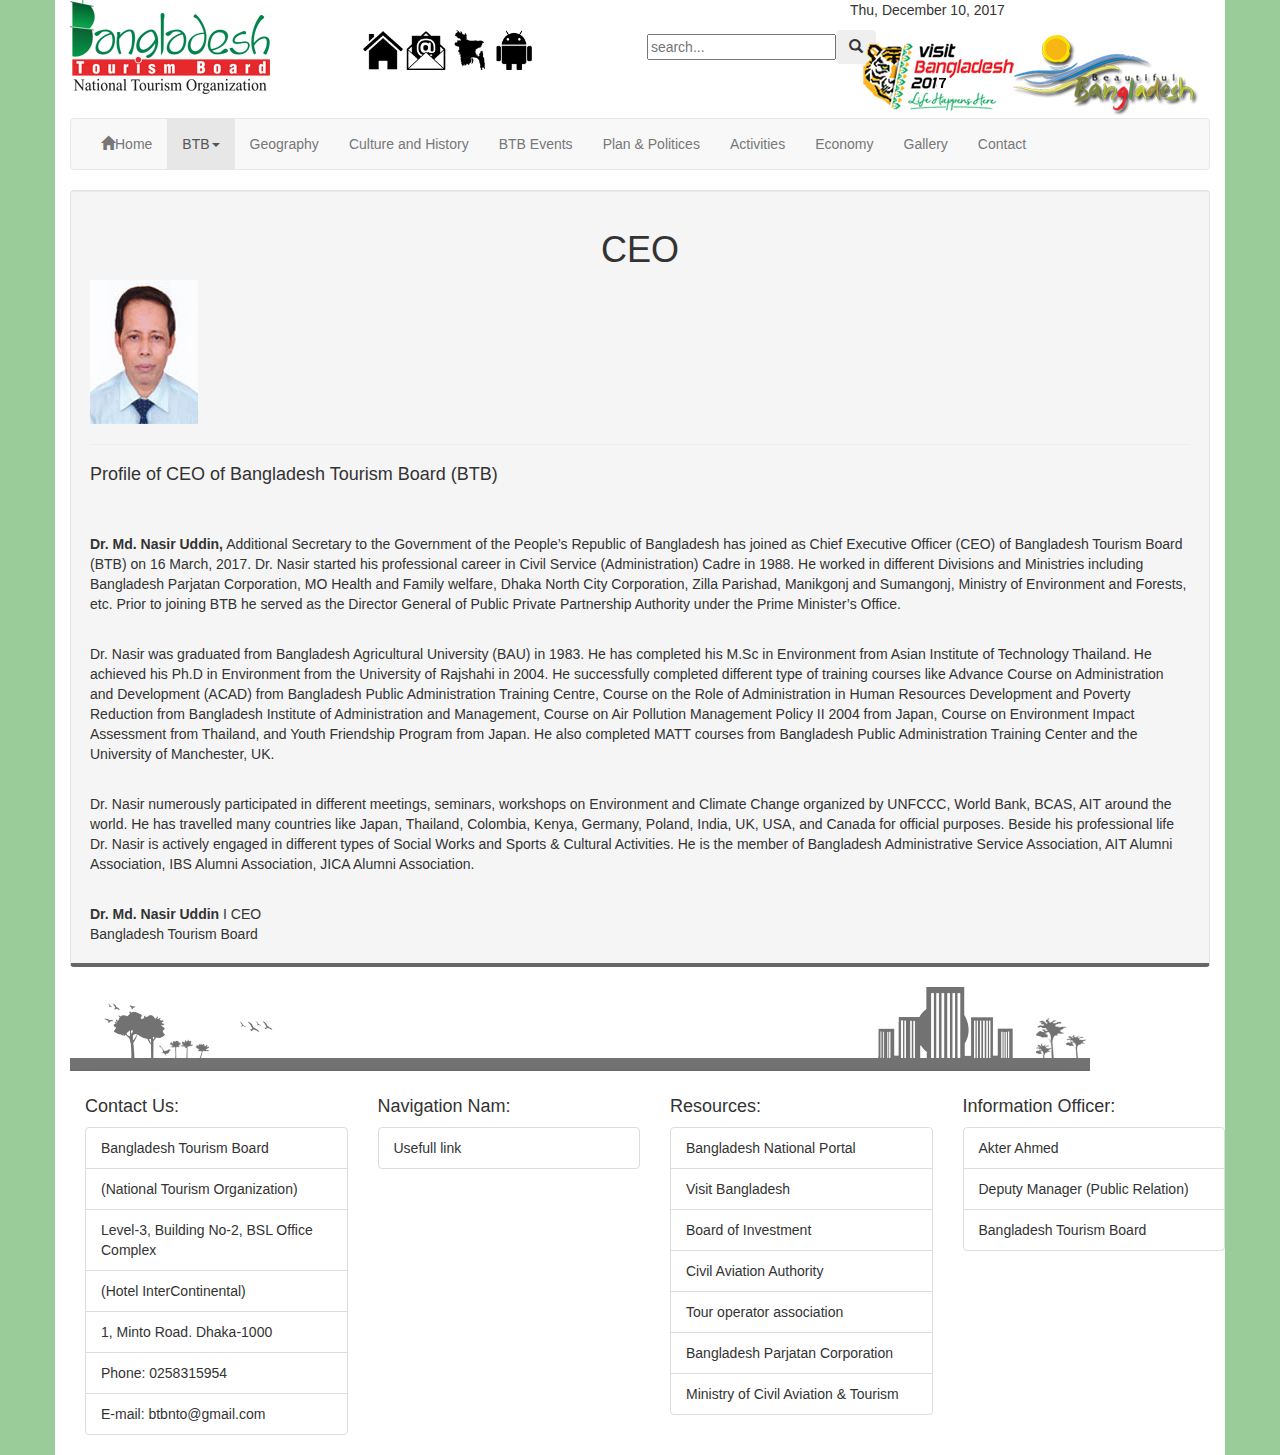
<file: btbceo.html>
<!doctype html>
<html>
<head>
<meta charset="utf-8">
<meta http-equiv="X-UA-Compatible" content="IE=edge">
<meta name="viewport" content="width=device-width, initial-scale=1">
<meta name="author" content="Rakib Ahmed">
<link rel="stylesheet" href="css/bootstrap.min.css">
<link rel="stylesheet" href="css/style.css">
<link rel="shortcut icon" href="images/title_logo.png" type="image/x-icon" />
<title>CEO Bangladesh Tourism Board</title>
</head>
<body>
<div class="container ck">
	<div class="row">
        <div class="col-sm-3">
            <img class="img-responsive" src="images/title_logo.png">
        </div>
        <div class="col-sm-5" style="margin-top:30px;">
            <div class="row">
            	<div class="col-sm-7">
                    <img class="logo" src="images/h_home.png">
                    <img class="logo" src="images/h_email.png">
                    <img class="logo" src="images/h_bangladesh.png">
                    <img class="logo" src="images/h_android.png">
                </div>
                <div class="col-sm-5">
                    <form>
                    <table>
                    <tr>
                    <td><input type="text" placeholder="search..."></td>
                    <td><button class="btn btn-group-sm"><span class="glyphicon glyphicon-search"></span></button></td>
                    </tr>
                    </table>
                    </form>
                </div>
            </div>  
        </div>
        <div class="col-sm-4">
        	 <p>Thu, December 10, 2017</p>
             <img class="img-responsive" src="images/title_side2.png"> 
        </div>
    </div>
    <nav class="navbar navbar-default">
    <button type="button" class="navbar-toggle" data-toggle="collapse" data-target="#myNavbar">
        <span class="icon-bar"></span>
        <span class="icon-bar"></span>
        <span class="icon-bar"></span> 
      </button>
      <div class="container-fluid collapse navbar-collapse" id="myNavbar">
        <ul class="nav navbar-nav">
          <li><a href="index.html"><span class="glyphicon glyphicon-home"></span>Home</a></li>
          <li class="active dropdown"><a class="dropdown-toggle" data-toggle="dropdown" href="btbceo.html">BTB<span class="caret"></span></a>
          	<ul class="dropdown-menu">
            	<li><a href="btbceo.html">CEO</a></li>
                <li><a href="otherstf.html">OTHER STAFFS</a></li>
            </ul>
          </li>
          <li><a href="geography.html">Geography</a></li>
		  <li><a href="culture_history.html">Culture and History</a></li>
          <li><a href="#">BTB Events</a></li>
          <li><a href="#">Plan & Politices</a></li>
          <li><a href="#">Activities</a></li>
          <li><a href="#">Economy</a></li>
          <li><a href="gallery.html">Gallery</a></li>
          <li><a href="contact.html">Contact</a></li>
        </ul>
      </div>
    </nav>
	<div class="well" style="font-family: 'Roboto', sans-serif; border-bottom:4px #666666 solid;">
    	<h1 class="text-center">CEO</h1><img class="img-responsive" src="images/stf_img/ceo.jpg"><hr>
        <div>
        	<h4>Profile of CEO of Bangladesh Tourism Board (BTB)</h4>
        </div><br><br>
        <div>
        	<p><b>Dr. Md. Nasir Uddin,</b> Additional Secretary to the Government of the People’s Republic of Bangladesh has joined as Chief Executive Officer (CEO) of Bangladesh Tourism Board (BTB) on 16 March, 2017. Dr. Nasir started his professional career in Civil Service (Administration) Cadre in 1988. He worked in different Divisions and Ministries including Bangladesh Parjatan Corporation, MO Health and Family welfare, Dhaka North City Corporation, Zilla Parishad, Manikgonj and Sumangonj, Ministry of Environment and Forests, etc. Prior to joining BTB he served as the Director General of Public Private Partnership Authority under the Prime Minister’s Office.</p>
        </div><br>
        <div>
        <p>Dr. Nasir was graduated from Bangladesh Agricultural University (BAU) in 1983. He has completed his M.Sc in Environment from Asian Institute of Technology Thailand. He achieved his Ph.D in Environment from the University of Rajshahi in 2004. He successfully completed different type of training courses like Advance Course on Administration and Development (ACAD) from Bangladesh Public Administration Training Centre, Course on the Role of Administration in Human Resources Development and Poverty Reduction from Bangladesh Institute of Administration and Management, Course on Air Pollution Management Policy II 2004 from Japan, Course on Environment Impact Assessment from Thailand, and Youth Friendship Program from Japan. He also completed MATT
courses from Bangladesh Public Administration Training Center and the University of Manchester, UK.</p>
        </div><br>
        <div>
        	<p>Dr. Nasir numerously participated in different meetings, seminars, workshops on Environment and Climate Change organized by UNFCCC, World Bank, BCAS, AIT around the world. He has travelled many countries like Japan, Thailand, Colombia, Kenya, Germany, Poland, India, UK, USA, and Canada for official purposes. Beside his professional life Dr. Nasir is actively engaged in different types of Social Works and Sports & Cultural Activities. He is the member of Bangladesh Administrative Service Association, AIT Alumni Association, IBS Alumni Association, JICA Alumni Association.</p>            
        </div><br>
        <div>
        	<strong>Dr. Md. Nasir Uddin </strong>I CEO<br>
			Bangladesh Tourism Board
        </div>
    </div>
    <div class="stfot">
    </div>
	    <div class="container">
    	<div class="row">
        	<div class="col-sm-3">
            	<h4 class="caption">Contact Us:</h4>
                <ul class="list-group">
                	<li class="list-group-item">Bangladesh Tourism Board</li>
                    <li class="list-group-item">(National Tourism Organization)</li>
                    <li class="list-group-item">Level-3, Building No-2, BSL Office Complex</li>
                    <li class="list-group-item">(Hotel InterContinental)</li>
                    <li class="list-group-item">1, Minto Road. Dhaka-1000</li>
                    <li class="list-group-item">Phone: 0258315954</li>
                    <li class="list-group-item">E-mail: btbnto@gmail.com</li>
                </ul>
            </div>
            <div class="col-sm-3">
            	<h4 class="caption">Navigation Nam:</h4>
                <ul class="list-group">
                	<li class="list-group-item">Usefull link</li>
                </ul>
            </div>
            <div class="col-sm-3">
            	<h4 class="caption">Resources:</h4>
                <ul class="list-group">
                	<li class="list-group-item">Bangladesh National Portal</li>
                    <li class="list-group-item">Visit Bangladesh</li>
                    <li class="list-group-item">Board of Investment</li>
                    <li class="list-group-item">Civil Aviation Authority</li>
                    <li class="list-group-item">Tour operator association</li>
                    <li class="list-group-item">Bangladesh Parjatan Corporation</li>
                    <li class="list-group-item">Ministry of Civil Aviation & Tourism</li>
                </ul>
            </div>
            <div class="col-sm-3">
            	<h4 class="caption">Information Officer:</h4>
                <ul class="list-group">
                	<li class="list-group-item">Akter Ahmed</li>
                    <li class="list-group-item">Deputy Manager (Public Relation)</li>
                    <li class="list-group-item">Bangladesh Tourism Board</li>
                </ul>
        	</div>
        </div>
    </div>
</div>


    

<script src="js/jquery-3.2.1.min.js"></script>
<script src="js/bootstrap.min.js"></script>
</body>
</html>
</file>
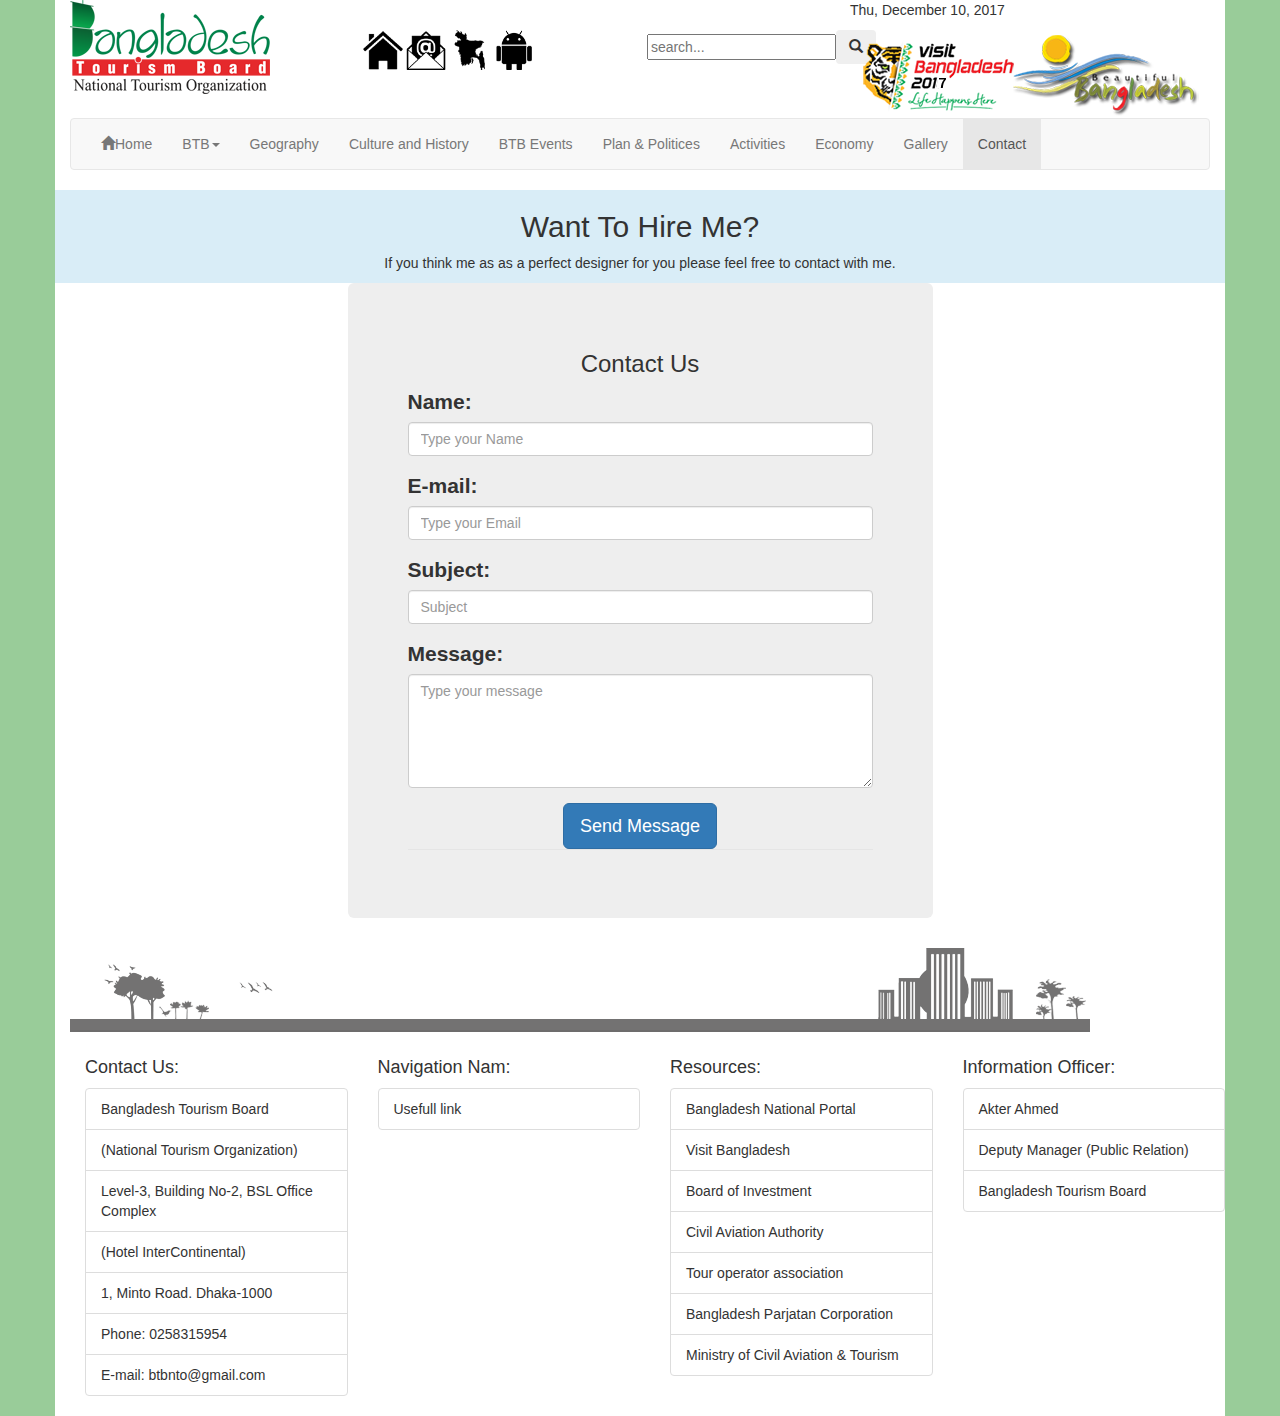
<file: contact.html>
<!doctype html>
<html>
<head>
<meta charset="utf-8">
<meta http-equiv="X-UA-Compatible" content="IE=edge">
<meta name="viewport" content="width=device-width, initial-scale=1">
<meta name="author" content="Rakib Ahmed">
<link rel="stylesheet" href="css/bootstrap.min.css">
<link rel="stylesheet" href="css/style.css">
<link rel="shortcut icon" href="images/title_logo.png" type="image/x-icon" />
<title>Contact to Bangladesh Tourism Board</title>
</head>
<body>
<div class="container ck">
	<div class="row">
        <div class="col-sm-3">
            <img class="img-responsive" src="images/title_logo.png">
        </div>
        <div class="col-sm-5" style="margin-top:30px;">
            <div class="row">
            	<div class="col-sm-7">
                    <img class="logo" src="images/h_home.png">
                    <img class="logo" src="images/h_email.png">
                    <img class="logo" src="images/h_bangladesh.png">
                    <img class="logo" src="images/h_android.png">
                </div>
                <div class="col-sm-5">
                    <form>
                    <table>
                    <tr>
                    <td><input type="text" placeholder="search..."></td>
                    <td><button class="btn btn-group-sm"><span class="glyphicon glyphicon-search"></span></button></td>
                    </tr>
                    </table>
                    </form>
                </div>
            </div>  
        </div>
        <div class="col-sm-4">
        	 <p>Thu, December 10, 2017</p>
             <img class="img-responsive" src="images/title_side2.png"> 
        </div>
    </div>
    <nav class="navbar navbar-default">
    <button type="button" class="navbar-toggle" data-toggle="collapse" data-target="#myNavbar">
        <span class="icon-bar"></span>
        <span class="icon-bar"></span>
        <span class="icon-bar"></span> 
      </button>
      <div class="container-fluid collapse navbar-collapse" id="myNavbar">
        <ul class="nav navbar-nav">
          <li><a href="index.html"><span class="glyphicon glyphicon-home"></span>Home</a></li>
          <li class="dropdown"><a class="dropdown-toggle" data-toggle="dropdown" href="btbceo.html">BTB<span class="caret"></span></a>
          	<ul class="dropdown-menu">
            	<li><a href="btbceo.html">CEO</a></li>
                <li><a href="otherstf.html">OTHER STAFFS</a></li>
            </ul>
          </li>
          <li><a href="geography.html">Geography</a></li>
		  <li><a href="culture_history.html">Culture and History</a></li>
          <li><a href="#">BTB Events</a></li>
          <li><a href="#">Plan & Politices</a></li>
          <li><a href="#">Activities</a></li>
          <li><a href="#">Economy</a></li>
          <li><a href="gallery.html">Gallery</a></li>
          <li class="active"><a href="contact.html">Contact</a></li>
        </ul>
      </div>
    </nav>
    <div class="row">
    	<div class="col-sm-12 text-center bg-info">
        	<h2>Want To Hire Me?</h2>
			<p>If you think me as as a perfect designer for you please feel free to contact with me.</p>
        </div>
        <div class="jumbotron col-sm-6 col-sm-push-3">
        	<form action="" method="post" role="form">
            	<fieldset>
                <legend><h3 class="text-center">Contact Us</h3>
                <div class="form-group">
                <label>Name:</label>
                <input type="text" name="name" class="form-control" id="name" placeholder="Type your Name">
                </div>
                <div class="form-group">
                <label>E-mail:</label>
                <input type="email" class="form-control" name="email" id="email" placeholder="Type your Email" data-msg="Please enter a valid email" />
                </div>
                <div class="form-group">
                <label>Subject:</label>
                <input type="text" class="form-control" name="subject" id="subject" placeholder="Subject" data-rule="minlen:4"/>
                </div>
                <div class="form-group">
                <label>Message:</label>
                <textarea class="form-control" name="message" rows="5" placeholder="Type your message"></textarea>
                </div>
                <div class="text-center"><button type="submit" class="btn btn-primary btn-lg">Send Message</button></div>
                </form>
                </fieldset>
        	</div>
        </div>
    <div class="stfot">
    </div>
	    <div class="container">
    	<div class="row">
        	<div class="col-sm-3">
            	<h4 class="caption">Contact Us:</h4>
                <ul class="list-group">
                	<li class="list-group-item">Bangladesh Tourism Board</li>
                    <li class="list-group-item">(National Tourism Organization)</li>
                    <li class="list-group-item">Level-3, Building No-2, BSL Office Complex</li>
                    <li class="list-group-item">(Hotel InterContinental)</li>
                    <li class="list-group-item">1, Minto Road. Dhaka-1000</li>
                    <li class="list-group-item">Phone: 0258315954</li>
                    <li class="list-group-item">E-mail: btbnto@gmail.com</li>
                </ul>
            </div>
            <div class="col-sm-3">
            	<h4 class="caption">Navigation Nam:</h4>
                <ul class="list-group">
                	<li class="list-group-item">Usefull link</li>
                </ul>
            </div>
            <div class="col-sm-3">
            	<h4 class="caption">Resources:</h4>
                <ul class="list-group">
                	<li class="list-group-item">Bangladesh National Portal</li>
                    <li class="list-group-item">Visit Bangladesh</li>
                    <li class="list-group-item">Board of Investment</li>
                    <li class="list-group-item">Civil Aviation Authority</li>
                    <li class="list-group-item">Tour operator association</li>
                    <li class="list-group-item">Bangladesh Parjatan Corporation</li>
                    <li class="list-group-item">Ministry of Civil Aviation & Tourism</li>
                </ul>
            </div>
            <div class="col-sm-3">
            	<h4 class="caption">Information Officer:</h4>
                <ul class="list-group">
                	<li class="list-group-item">Akter Ahmed</li>
                    <li class="list-group-item">Deputy Manager (Public Relation)</li>
                    <li class="list-group-item">Bangladesh Tourism Board</li>
                </ul>
        	</div>
        </div>
    </div>
</div>


    

<script src="js/jquery-3.2.1.min.js"></script>
<script src="js/bootstrap.min.js"></script>
</body>
</html>
</file>
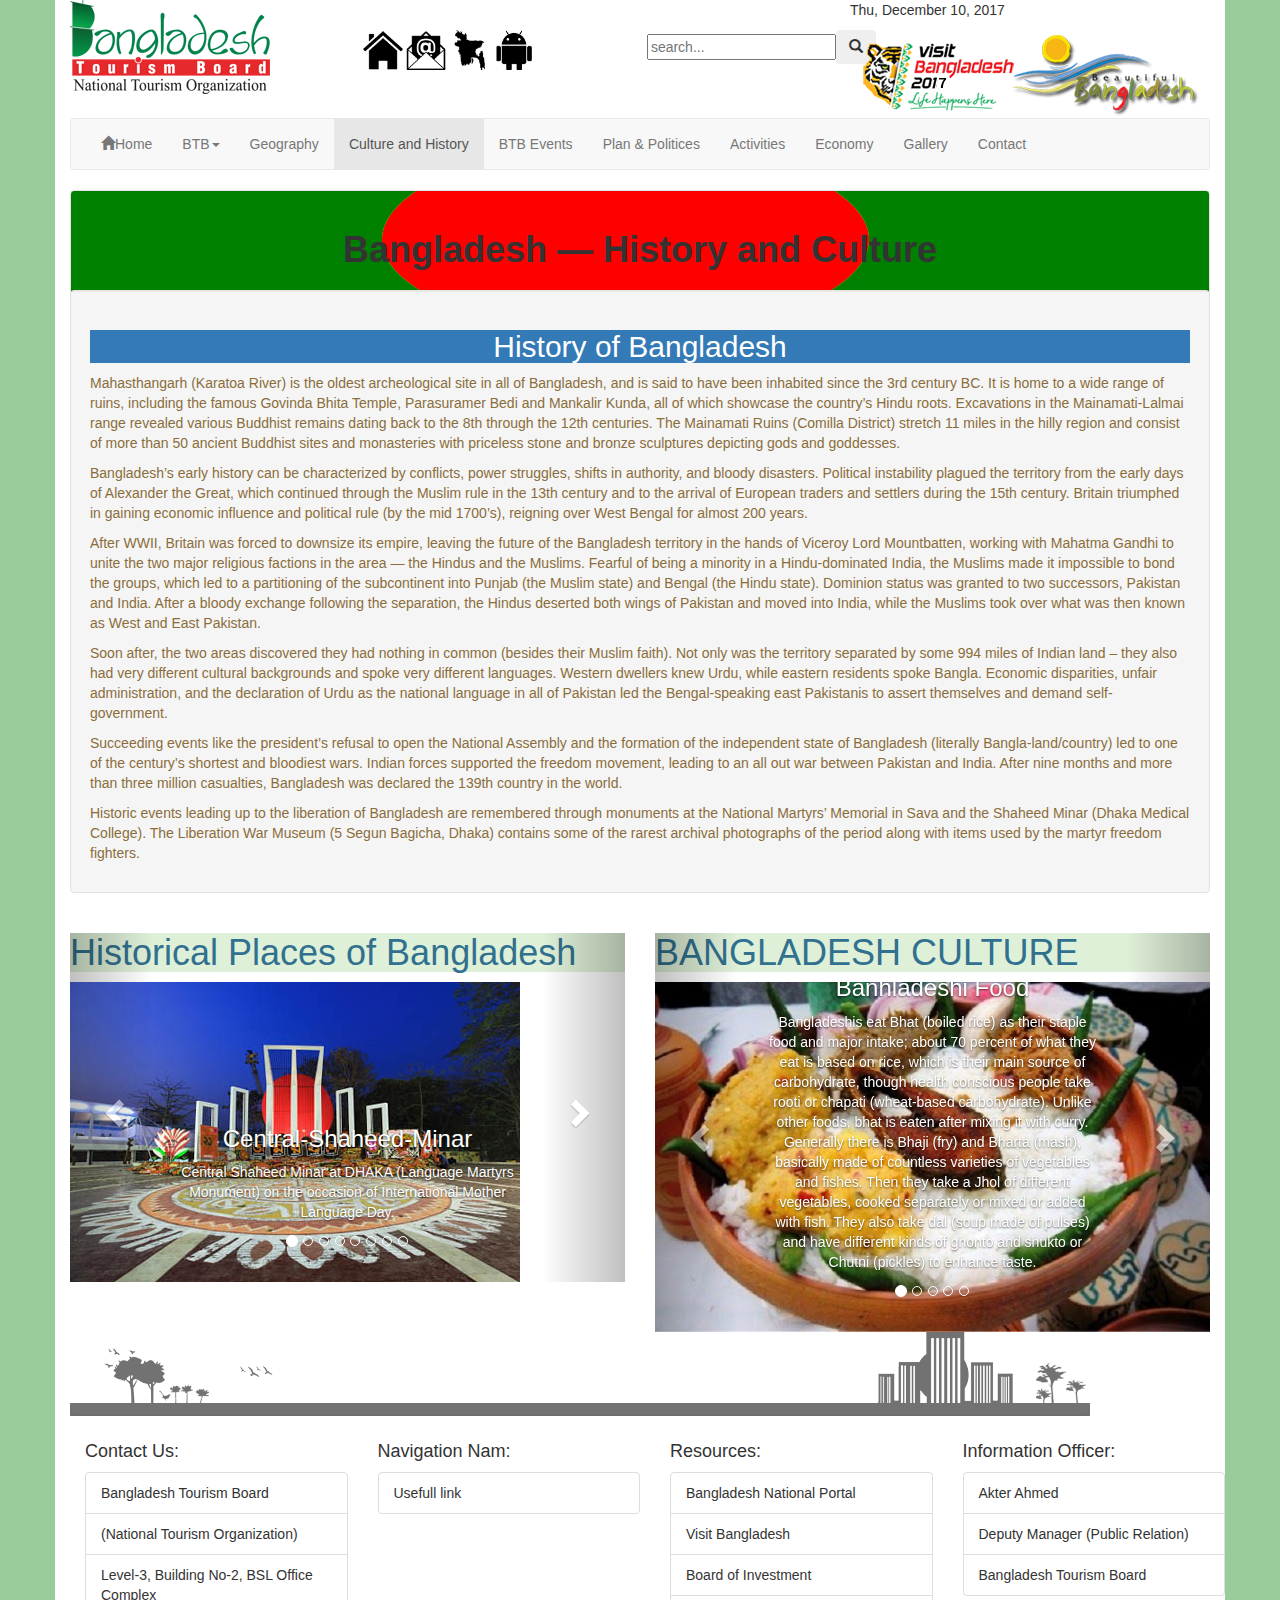
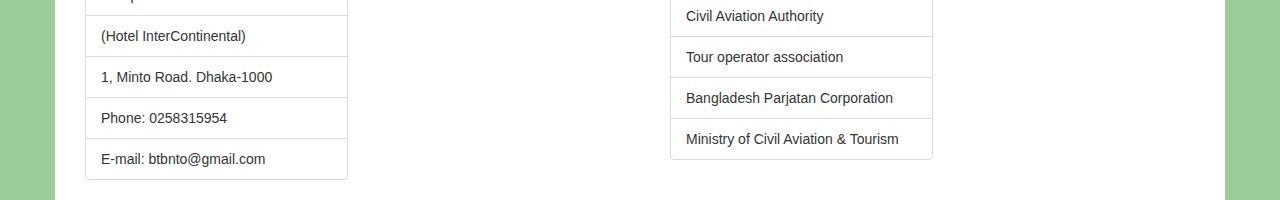
<file: culture_history.html>
<!doctype html>
<html>
<head>
<meta charset="utf-8">
<meta http-equiv="X-UA-Compatible" content="IE=edge">
<meta name="viewport" content="width=device-width, initial-scale=1">
<meta name="author" content="Rakib Ahmed">
<link rel="stylesheet" href="css/bootstrap.min.css">
<link rel="stylesheet" href="css/style.css">
<link rel="shortcut icon" href="images/title_logo.png" type="image/x-icon" />
<title>History and Culture of Bangladesh</title>
</head>

<body>
<div class="container ck">
	<div class="row">
        <div class="col-sm-3">
            <img class="img-responsive" src="images/title_logo.png">
        </div>
        <div class="col-sm-5" style="margin-top:30px;">
            <div class="row">
            	<div class="col-sm-7">
                    <img class="logo" src="images/h_home.png">
                    <img class="logo" src="images/h_email.png">
                    <img class="logo" src="images/h_bangladesh.png">
                    <img class="logo" src="images/h_android.png">
                </div>
                <div class="col-sm-5">
                    <form>
                    <table>
                    <tr>
                    <td><input type="text" placeholder="search..."></td>
                    <td><button class="btn btn-group-sm"><span class="glyphicon glyphicon-search"></span></button></td>
                    </tr>
                    </table>
                    </form>
                </div>
            </div>  
        </div>
        <div class="col-sm-4">
        	 <p>Thu, December 10, 2017</p>
             <img class="img-responsive" src="images/title_side2.png"> 
        </div>
    </div>
    <nav class="navbar navbar-default">
    <button type="button" class="navbar-toggle" data-toggle="collapse" data-target="#myNavbar">
        <span class="icon-bar"></span>
        <span class="icon-bar"></span>
        <span class="icon-bar"></span> 
      </button>
      <div class="container-fluid collapse navbar-collapse" id="myNavbar">
        <ul class="nav navbar-nav">
          <li><a href="index.html"><span class="glyphicon glyphicon-home"></span>Home</a></li>
          <li class="dropdown"><a class="dropdown-toggle" data-toggle="dropdown" href="btbceo.html">BTB<span class="caret"></span></a>
          	<ul class="dropdown-menu">
            	<li><a href="btbceo.html">CEO</a></li>
                <li><a href="otherstf.html">OTHER STAFFS</a></li>
            </ul>
          </li>
          <li><a href="geography.html">Geography</a></li>
		  <li class="active"><a href="culture_history.html">Culture and History</a></li>
          <li><a href="#">BTB Events</a></li>
          <li><a href="#">Plan & Politices</a></li>
          <li><a href="#">Activities</a></li>
          <li><a href="#">Economy</a></li>
          <li><a href="gallery.html">Gallery</a></li>
          <li><a href="contact.html">Contact</a></li>
        </ul>
      </div>
    </nav>
    <div class="well text-center repls">
    	<!--<img class="img-responsive" src="images/cult_hstry/Untitled-1.jpg">-->
    	<h1><b>Bangladesh — History and Culture</b></h1>
    </div>
    <div class="well">
    	<h2 class="text-center bg-primary">History of Bangladesh </h2>
        <p class="text-warning">Mahasthangarh (Karatoa River) is the oldest archeological site in all of Bangladesh, and is said to have been inhabited since the 3rd century BC. It is home to a wide range of ruins, including the famous Govinda Bhita Temple, Parasuramer Bedi and Mankalir Kunda, all of which showcase the country’s Hindu roots. Excavations in the Mainamati-Lalmai range revealed various Buddhist remains dating back to the 8th through the 12th centuries. The Mainamati Ruins (Comilla District) stretch 11 miles in the hilly region and consist of more than 50 ancient Buddhist sites and monasteries with priceless stone and bronze sculptures depicting gods and goddesses.</p>

<p class="text-warning">Bangladesh’s early history can be characterized by conflicts, power struggles, shifts in authority, and bloody disasters. Political instability plagued the territory from the early days of Alexander the Great, which continued through the Muslim rule in the 13th century and to the arrival of European traders and settlers during the 15th century. Britain triumphed in gaining economic influence and political rule (by the mid 1700’s), reigning over West Bengal for almost 200 years.</p>

<p class="text-warning">After WWII, Britain was forced to downsize its empire, leaving the future of the Bangladesh territory in the hands of Viceroy Lord Mountbatten, working with Mahatma Gandhi to unite the two major religious factions in the area — the Hindus and the Muslims. Fearful of being a minority in a Hindu-dominated India, the Muslims made it impossible to bond the groups, which led to a partitioning of the subcontinent into Punjab (the Muslim state) and Bengal (the Hindu state). Dominion status was granted to two successors, Pakistan and India. After a bloody exchange following the separation, the Hindus deserted both wings of Pakistan and moved into India, while the Muslims took over what was then known as West and East Pakistan.</p>

<p class="text-warning">Soon after, the two areas discovered they had nothing in common (besides their Muslim faith). Not only was the territory separated by some 994 miles of Indian land – they also had very different cultural backgrounds and spoke very different languages. Western dwellers knew Urdu, while eastern residents spoke Bangla. Economic disparities, unfair administration, and the declaration of Urdu as the national language in all of Pakistan led the Bengal-speaking east Pakistanis to assert themselves and demand self-government.</p>

<p class="text-warning">Succeeding events like the president’s refusal to open the National Assembly and the formation of the independent state of Bangladesh (literally Bangla-land/country) led to one of the century’s shortest and bloodiest wars. Indian forces supported the freedom movement, leading to an all out war between Pakistan and India. After nine months and more than three million casualties, Bangladesh was declared the 139th country in the world.</p>

<p class="text-warning">Historic events leading up to the liberation of Bangladesh are remembered through monuments at the National Martyrs’ Memorial in Sava and the Shaheed Minar (Dhaka Medical College). The Liberation War Museum (5 Segun Bagicha, Dhaka) contains some of the rarest archival photographs of the period along with items used by the martyr freedom fighters.</p>
    </div>
    <div class="row">
        <div class="col-sm-6">
            <div id="hplc" class="carousel slide" data-ride="carousel">
            	<h1 class="text-info bg-success">Historical Places of Bangladesh</h1>
              <!-- Indicators -->
              <ol class="carousel-indicators">
                <li data-target="#hplc" data-slide-to="0" class="active"></li>
                <li data-target="#hplc" data-slide-to="1"></li>
                <li data-target="#hplc" data-slide-to="2"></li>
                <li data-target="#hplc" data-slide-to="3"></li>
                <li data-target="#hplc" data-slide-to="4"></li>
                <li data-target="#hplc" data-slide-to="5"></li>
                <li data-target="#hplc" data-slide-to="6"></li>
                <li data-target="#hplc" data-slide-to="7"></li>
              </ol>
              <!-- Wrapper for slides -->
              <div class="carousel-inner">
                <div class="item active">
                  <img class="img-responsive" src="images/cult_hstry/history/Central-Shaheed-Minar.jpg" alt="Shahid minar">
                  <div class="carousel-caption">
                    <h3>Central-Shaheed-Minar</h3>
                    <p>Central Shaheed Minar at DHAKA (Language Martyrs Monument) on the occasion of International Mother Language Day.</p>
                  </div>
                </div>
                <div class="item">
                  <img class="img-responsive" src="images/cult_hstry/history/Ahsan-Manzil.jpg" alt="Ahsan-Manzil">
                  <div class="carousel-caption">
                    <h3>Ahsan-Manzil</h3>
                    <p>Ahsan Manzil was the official residential palace and seat of the Dhaka Nawab family. This magnificent building is situated at Kumartoli along the banks of the Buriganga River. The construction of this palace was started in the year 1859 and was completed in 1869. The construction reflected Ind-Saracenic revival style of Architecture. To preserve the cultural and history of the area, the Palace became the Bangladesh National Museum on 20 September 1992.</p>
                  </div>
                </div>
                <div class="item">
                  <img class="img-responsive" src="images/cult_hstry/history/Mainamati-Comilla.jpg" alt="Mainamati-Comilla">
                  <div class="carousel-caption">
                    <h3>Mainamati-Comilla</h3>
                    <p>Mainamati is a famous Buddhist archaeological site in Comilla. Marks of rich ancient civilization have been found in Lalmai Mainamati hills.</p>
                  </div>
                </div>
                <div class="item">
                  <img class="img-responsive" src="images/cult_hstry/history/Curzon-Hall.jpg" alt="Curzon-Hall">
                  <div class="carousel-caption">
                    <h3>Curzon-Hall</h3>
                    <p>Curzon Hall, University of Dhaka.
Curzon Hall, named after Lord Curzon (Viceroy and Governor-General of India, 1899 – 1905) who laid the foundation stone in 1904, was originally intended to be a town hall. Now, as part of the school of science of the University of Dhaka, it has become an emblem of educational tradition of Bangladesh due to its significance in education during the post-independence era of the country as well as afterwards.</p>
                  </div>
                </div>
                <div class="item">
                  <img class="img-responsive" src="images/cult_hstry/history/Mohasthangor.jpg" alt="Mohasthangor">
                  <div class="carousel-caption">
                    <h3>Mohasthangor</h3>
                    <p>Mahasthangarh (Bengali: মহাস্থানগড় Môhasthangôṛ) is one of the earliest urban archaeological site so far discovered in Bangladesh. The village Mahasthan in Shibganj thana of Bogra District contains the remains of an ancient city which was called Pundranagara or Paundravardhanapura in the territory of Pundravardhana. </p>
                  </div>
                </div>
                <div class="item">
                  <img class="img-responsive" src="images/cult_hstry/history/Tomb-of-Bibi-Pari-Lalbagh-Fort.jpg" alt="Tomb-of-Bibi-Pari-Lalbagh-Fort">
                  <div class="carousel-caption">
                    <h3>Tomb-of-Bibi-Pari-Lalbagh-Fort</h3>
                    <p>The tomb of Bibi Pari, located in the center of Lalbagh Fort, is the most impressive of the surviving buildings of the fort. Eight rooms surround a central square room that contains the mortal remains of Bibi Pari. The central room is covered by a false octagonal-shaped dome, wrapped by a bronze plate.</p>
                  </div>
                </div>
                <div class="item">
                  <img class="img-responsive" src="images/cult_hstry/history/Shah-Jalal-Mazar.jpg" alt="Shah-Jalal-Mazar">
                  <div class="carousel-caption">
                    <h3>Shah-Jalal-Mazar</h3>
                    <p>Hazrat Shahjalal Mazar Sharif is the most historical religious interest tourist place in Sylhet town. It was named after Saint Shah Jalal, who has celebrated Sufi Muslim figure in Bengal and he was buried in Mazar Sharif Sylhet. </p>
                  </div>
                </div>
                <div class="item">
                  <img class="img-responsive" src="images/cult_hstry/history/Shat-Gombuj-Mosque.jpg" alt="Shat-Gombuj-Mosque">
                  <div class="carousel-caption">
                    <h3>Shat-Gombuj-Mosque</h3>
                    <p>Shat Gumbad/Gambuj Mosque is the largest of the Sultanate mosques in Bangladesh and one of the most impressive Muslim monuments in the whole of the Indian subcontinent.</p>
                  </div>
                </div>
              </div>
              <!-- Left and right controls -->
              <a class="left carousel-control" href="#hplc" data-slide="prev">
                <span class="glyphicon glyphicon-chevron-left"></span>
                <span class="sr-only">Previous</span>
              </a>
              <a class="right carousel-control" href="#hplc" data-slide="next">
                <span class="glyphicon glyphicon-chevron-right"></span>
                <span class="sr-only">Next</span>
              </a>
            </div>
        </div>
        <div class="col-sm-6">
        	<div id="cltr" class="carousel slide" data-ride="carousel">
	            <h1 class="text-info bg-success">BANGLADESH CULTURE</h1>
              <!-- Indicators -->
              <ol class="carousel-indicators">
                <li data-target="#cltr" data-slide-to="0" class="active"></li>
                <li data-target="#cltr" data-slide-to="1"></li>
                <li data-target="#cltr" data-slide-to="2"></li>
                <li data-target="#cltr" data-slide-to="3"></li>
                <li data-target="#cltr" data-slide-to="4"></li>
              </ol>            
              <!-- Wrapper for slides -->
              <div class="carousel-inner">
                <div class="item active">
                  <img class="img-responsive" src="images/cult_hstry/download.jpg" alt="Bangladeshi_Food">
                  <div class="carousel-caption">
                    <h3>Banhladeshi Food</h3>
                    <p>Bangladeshis eat Bhat (boiled rice) as their staple food and major intake; about 70 percent of what they eat is based on rice, which is their main source of carbohydrate, though health conscious people take rooti or chapati (wheat-based carbohydrate). Unlike other foods, bhat is eaten after mixing it with curry. Generally there is Bhaji (fry) and Bharta (mash), basically made of countless varieties of vegetables and fishes. Then they take a Jhol of different vegetables, cooked separately or mixed or added with fish. They also take dal (soup made of pulses) and have different kinds of ghonto and shukto or Chutni (pickles) to enhance taste.</p>
                  </div>
                </div>            
                <div class="item">
                  <img class="img-responsive" src="images/cult_hstry/Boishakh_Album_Set4_0031.jpg" alt="Bangladeshi_Dress">
                  <div class="carousel-caption">
                    <h3>Dress</h3>
                    <p>The dress of the inhabitants of this country differs from the rural to the urban areas. Usually the rural people wear lungi, gamcha or shirt, fatua, panjabi and pajama. The urban people wear shirts and trousers, pyjama-panjabi and formal dress includes western suits for men.</p>
                  </div>
                </div>            
                <div class="item">
                  <img class="img-responsive" src="images/cult_hstry/Fiodi-Nakshi-Kantha-Bangladesh (15).jpg" alt="Nakhsi">
                  <div class="carousel-caption">
                    <h3>Nakshi Kantha</h3>
                    <p>Tradition of a few Thousand Years. This is another noteworthy part of Bangladeshi culture. Nakshi Kantha (embroidered quilt), said to be indigenous to Bangladesh, is made from old cotton clothes, predominantly discarded sari, dhoti and lungi.Kanthas range from utilitarian quilts to exquisitely embroidered heirlooms. Depending on the thickness required, three to seven saris are layered and quilted with the simple running stitch, which typically produces a rippled effect. Thread drawn from coloured sari borders would be used to embroider motifs or border patterns imitative of sari borders.</p>
                  </div>
                </div>
                <div class="item">
                  <img class="img-responsive" src="images/cult_hstry/cltr3.jpg" alt="Bangladeshi_Music">
                  <div class="carousel-caption">
                    <h3>Music</h3>
                    <p>Folk music, nurtured through the ages by village bards, is the most popular and timeless form of music in Bangladesh. Rich in devotional mysticism and romanticism, folk music exudes the authentic flavour and charm of the soil. The most well-known forms are Bhatiali, Baul, Marfati, Murshidi, Bhaoaiya and Gombhira. </p>
                  </div>
                </div>
                <div class="item">
                  <img class="img-responsive" src="images/cult_hstry/cltr4.jpg" alt="Bangladeshi_dunce">
                  <div class="carousel-caption">
                    <h3>Dance and Drama</h3>
                    <p>Drama in Bangladesh has an old tradition and is very popular. In Dhaka more than a dozen theater groups have been regularly staging locally written plays as well as those adapted from famous writers, mainly of European origin. Popular theatre groups are Dhaka Theatre, Nagarik Nattya Sampraday and Group Theatre. </p>
                  </div>
                </div>
              </div>            
              <!-- Left and right controls -->
              <a class="left carousel-control" href="#cltr" data-slide="prev">
                <span class="glyphicon glyphicon-chevron-left"></span>
                <span class="sr-only">Previous</span>
              </a>
              <a class="right carousel-control" href="#cltr" data-slide="next">
                <span class="glyphicon glyphicon-chevron-right"></span>
                <span class="sr-only">Next</span>
              </a>
            </div>
        </div>
    </div>
	<div class="stfot">
    </div>
	    <div class="container">
    	<div class="row">
        	<div class="col-sm-3">
            	<h4 class="caption">Contact Us:</h4>
                <ul class="list-group">
                	<li class="list-group-item">Bangladesh Tourism Board</li>
                    <li class="list-group-item">(National Tourism Organization)</li>
                    <li class="list-group-item">Level-3, Building No-2, BSL Office Complex</li>
                    <li class="list-group-item">(Hotel InterContinental)</li>
                    <li class="list-group-item">1, Minto Road. Dhaka-1000</li>
                    <li class="list-group-item">Phone: 0258315954</li>
                    <li class="list-group-item">E-mail: btbnto@gmail.com</li>
                </ul>
            </div>
            <div class="col-sm-3">
            	<h4 class="caption">Navigation Nam:</h4>
                <ul class="list-group">
                	<li class="list-group-item">Usefull link</li>
                </ul>
            </div>
            <div class="col-sm-3">
            	<h4 class="caption">Resources:</h4>
                <ul class="list-group">
                	<li class="list-group-item">Bangladesh National Portal</li>
                    <li class="list-group-item">Visit Bangladesh</li>
                    <li class="list-group-item">Board of Investment</li>
                    <li class="list-group-item">Civil Aviation Authority</li>
                    <li class="list-group-item">Tour operator association</li>
                    <li class="list-group-item">Bangladesh Parjatan Corporation</li>
                    <li class="list-group-item">Ministry of Civil Aviation & Tourism</li>
                </ul>
            </div>
            <div class="col-sm-3">
            	<h4 class="caption">Information Officer:</h4>
                <ul class="list-group">
                	<li class="list-group-item">Akter Ahmed</li>
                    <li class="list-group-item">Deputy Manager (Public Relation)</li>
                    <li class="list-group-item">Bangladesh Tourism Board</li>
                </ul>
        	</div>
        </div>
    </div>
</div>
<script src="js/jquery-3.2.1.min.js"></script>
<script src="js/bootstrap.min.js"></script>
</body>
</html>
</file>
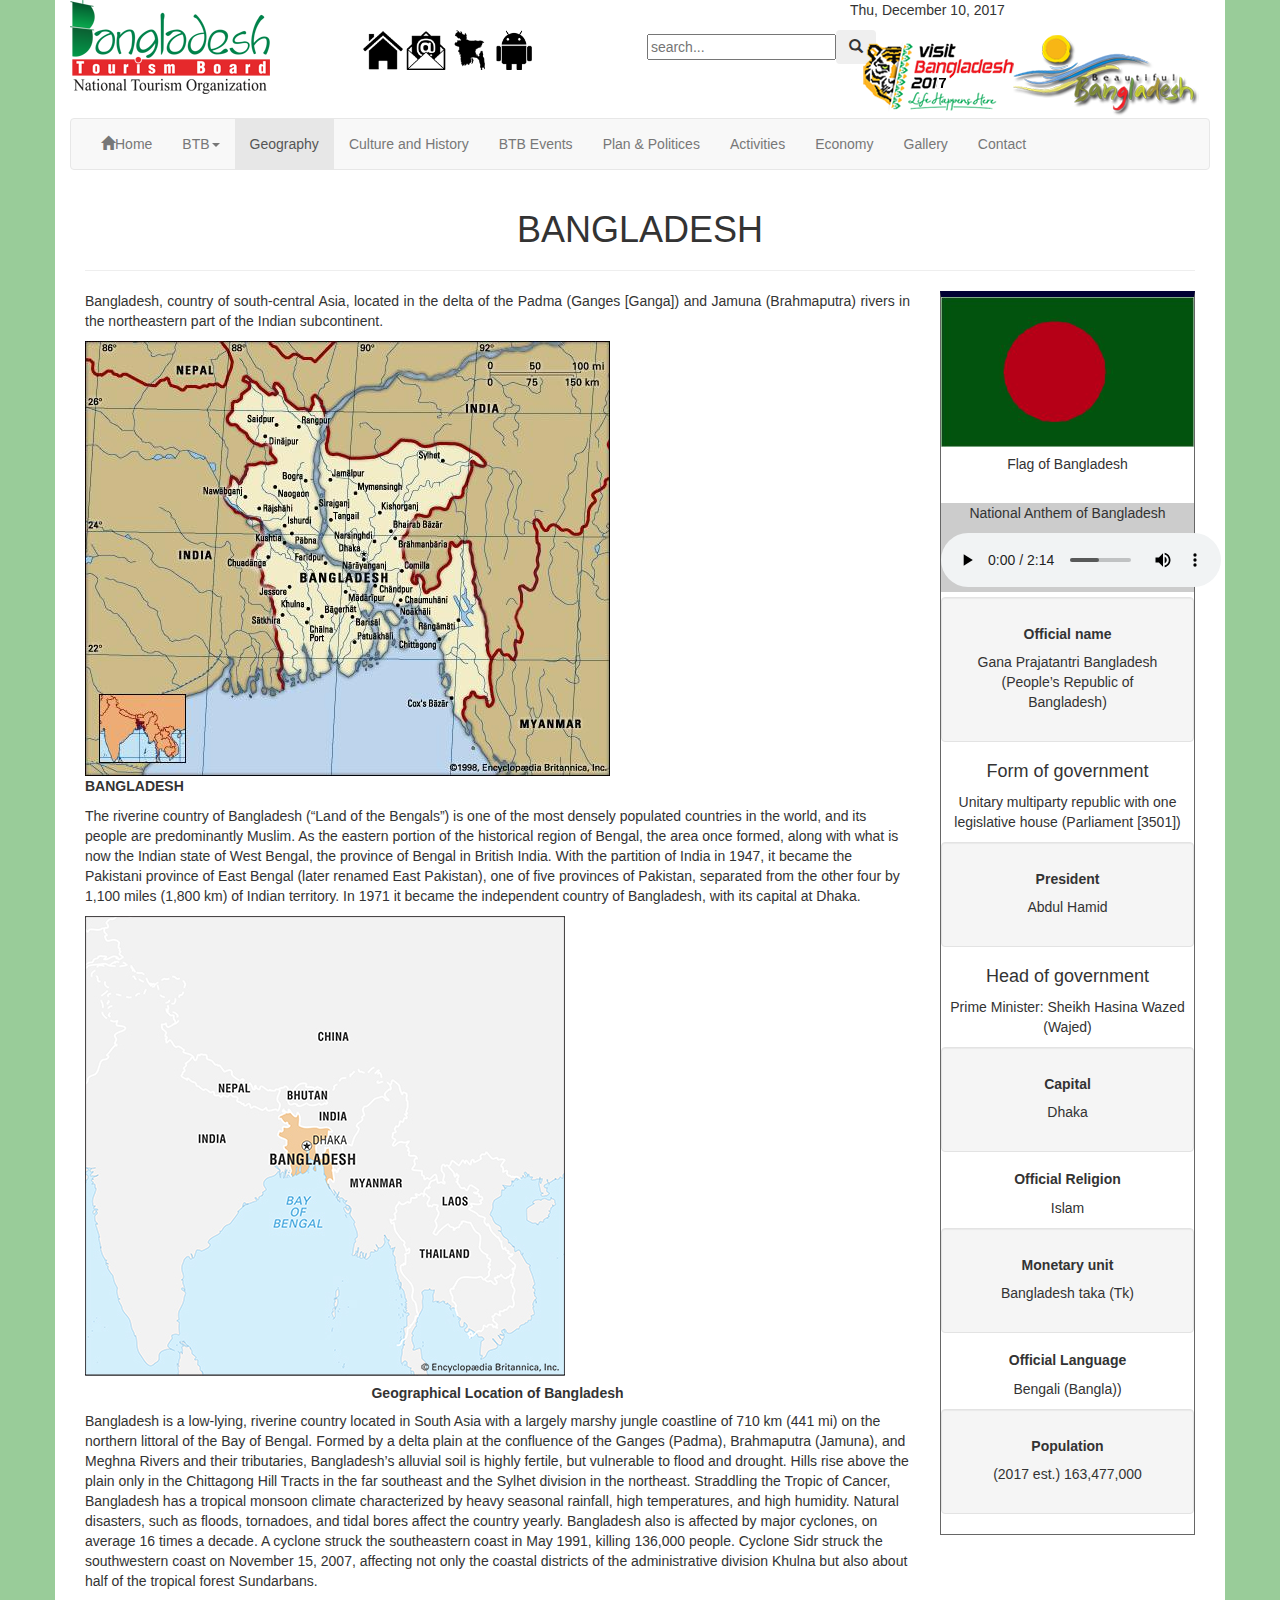
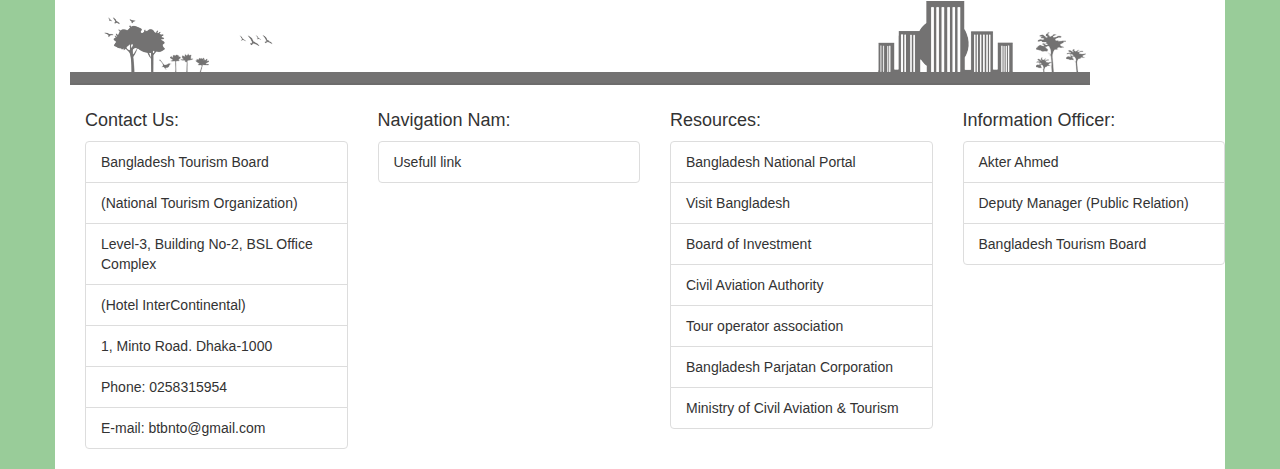
<file: geography.html>
<!doctype html>
<html>
<head>
<meta charset="utf-8">
<meta http-equiv="X-UA-Compatible" content="IE=edge">
<meta name="viewport" content="width=device-width, initial-scale=1">
<meta name="author" content="Rakib Ahmed">
<link rel="stylesheet" href="css/bootstrap.min.css">
<link rel="stylesheet" href="css/style.css">
<link rel="shortcut icon" href="images/title_logo.png" type="image/x-icon" />
<title>Geography of Bangladesh</title>
</head>

<body>
<div class="container ck">
	<div class="row">
        <div class="col-sm-3">
            <img class="img-responsive" src="images/title_logo.png">
        </div>
        <div class="col-sm-5" style="margin-top:30px;">
            <div class="row">
            	<div class="col-sm-7">
                    <img class="logo" src="images/h_home.png">
                    <img class="logo" src="images/h_email.png">
                    <img class="logo" src="images/h_bangladesh.png">
                    <img class="logo" src="images/h_android.png">
                </div>
                <div class="col-sm-5">
                    <form>
                    <table>
                    <tr>
                    <td><input type="text" placeholder="search..."></td>
                    <td><button class="btn btn-group-sm"><span class="glyphicon glyphicon-search"></span></button></td>
                    </tr>
                    </table>
                    </form>
                </div>
            </div>  
        </div>
        <div class="col-sm-4">
        	 <p>Thu, December 10, 2017</p>
             <img class="img-responsive" src="images/title_side2.png"> 
        </div>
    </div>
    <nav class="navbar navbar-default">
    <button type="button" class="navbar-toggle" data-toggle="collapse" data-target="#myNavbar">
        <span class="icon-bar"></span>
        <span class="icon-bar"></span>
        <span class="icon-bar"></span> 
      </button>
      <div class="container-fluid collapse navbar-collapse" id="myNavbar">
        <ul class="nav navbar-nav">
          <li><a href="index.html"><span class="glyphicon glyphicon-home"></span>Home</a></li>
          <li  class="dropdown"><a class="dropdown-toggle" data-toggle="dropdown" href="btbceo.html">BTB<span class="caret"></span></a>
          	<ul class="dropdown-menu">
            	<li><a href="btbceo.html">CEO</a></li>
                <li><a href="otherstf.html">OTHER STAFFS</a></li>
            </ul>
          </li>
          <li class="active"><a href="geography.html">Geography</a></li>
		  <li><a href="culture_history.html">Culture and History</a></li>
          <li><a href="#">BTB Events</a></li>
          <li><a href="#">Plan & Politices</a></li>
          <li><a href="#">Activities</a></li>
          <li><a href="#">Economy</a></li>
          <li><a href="gallery.html">Gallery</a></li>
          <li><a href="contact.html">Contact</a></li>
        </ul>
      </div>
    </nav>
    <div class="container-fluid">
        <h1 class="text-center">BANGLADESH</h1>
        <hr>
        <div class="row">
            <div class="col-sm-9">
                <p class="text-justify">Bangladesh, country of south-central Asia, located in the delta of the Padma (Ganges [Ganga]) and
                 Jamuna (Brahmaputra) rivers in the northeastern part of the Indian subcontinent.</p>
                 <img class="img-responsive" src="images/geography_bd/main.jpg">
                 <p class="caption"><b>BANGLADESH</b></p>
                 <p>The riverine country of Bangladesh (“Land of the Bengals”) is one of the most densely populated countries in the world, and its people are predominantly Muslim. As the eastern portion of the historical region of Bengal, the area once formed, along with what is now the Indian state of West Bengal, the province of Bengal in British India. With the partition of India in 1947, it became the Pakistani province of East Bengal (later renamed East Pakistan), one of five provinces of Pakistan, separated from the other four by 1,100 miles (1,800 km) of Indian territory. In 1971 it became the independent country of Bangladesh, with its capital at Dhaka.</p>
                 <img class="img-responsive" src="images/geography_bd/geo_loc.jpg">
                 <h5 class="text-center caption"><b>Geographical Location of Bangladesh</b></h5>
				<p>Bangladesh is a low-lying, riverine country located in South Asia with a largely marshy jungle coastline of 710 km (441 mi) on the northern littoral of the Bay of Bengal. Formed by a delta plain at the confluence of the Ganges (Padma), Brahmaputra (Jamuna), and Meghna Rivers and their tributaries, Bangladesh’s alluvial soil is highly fertile, but vulnerable to flood and drought. Hills rise above the plain only in the Chittagong Hill Tracts in the far southeast and the Sylhet division in the northeast. Straddling the Tropic of Cancer, Bangladesh has a tropical monsoon climate characterized by heavy seasonal rainfall, high temperatures, and high humidity. Natural disasters, such as floods, tornadoes, and tidal bores affect the country yearly. Bangladesh also is affected by major cyclones, on average 16 times a decade. A cyclone struck the southeastern coast in May 1991, killing 136,000 people. Cyclone Sidr struck the southwestern coast on November 15, 2007, affecting not only the coastal districts of the administrative division Khulna but also about half of the tropical forest Sundarbans.</p>
             </div>
             <div class="col-sm-3">
             	<div style="border:1px #666666 solid; border-top:6px #000033 solid;">
                	<div>
                    	<img class="img-responsive" src="images/geography_bd/flag.jpg">
                        <h5 class="caption text-center">Flag of Bangladesh </h5>
                    </div><br>
                    <div style="background-color:#CCC;margin-bottom:5px;">
                    	<p class="text-center">National Anthem of Bangladesh</p>
                    	<audio controls src="images/geography_bd/national_song.mp3"></audio>
                    </div>
                    <div class="well text-center">
                    	<h5><b>Official name</b></h5>
                        <p> Gana Prajatantri Bangladesh (People’s Republic of Bangladesh)</p>
                    </div>
                    <div class="text-center">
                    	<h4>Form of government</h4>
    					<p>Unitary multiparty republic with one legislative house (Parliament [3501])</p>
                    </div>
                    <div class="well text-center">
                    	<h5><b>President</b></h5>
                        <p>Abdul Hamid</p>
                    </div>
                    <div class="text-center">
                    	<h4>Head of government</h4>
    					<p>Prime Minister: Sheikh Hasina Wazed (Wajed)</p>
    				</div>
                    <div class="well text-center">
                    	<h5><b>Capital</b></h5>
                        <p>Dhaka</p>
                    </div>
                    <div class="text-center">
                    	<h5><b>Official Religion</b></h5>
                        <p>Islam</p>
                    </div>
                    <div class="well text-center">
                    	<h5><b>Monetary unit</b></h5>
                        <p>Bangladesh taka (Tk)</p>
                    </div>
                    <div class="text-center">
                    	<h5><b>Official Language</b></h5>
                        <p>Bengali (Bangla))</p>
                    </div>
                    <div class="well text-center">
                    	<h5><b>Population</b></h5>
                        <p>(2017 est.) 163,477,000</p>
                    </div>
                </div>
             </div>
         </div>
    </div>
    <div class="stfot">
    </div>
	    <div class="container">
    	<div class="row">
        	<div class="col-sm-3">
            	<h4 class="caption">Contact Us:</h4>
                <ul class="list-group">
                	<li class="list-group-item">Bangladesh Tourism Board</li>
                    <li class="list-group-item">(National Tourism Organization)</li>
                    <li class="list-group-item">Level-3, Building No-2, BSL Office Complex</li>
                    <li class="list-group-item">(Hotel InterContinental)</li>
                    <li class="list-group-item">1, Minto Road. Dhaka-1000</li>
                    <li class="list-group-item">Phone: 0258315954</li>
                    <li class="list-group-item">E-mail: btbnto@gmail.com</li>
                </ul>
            </div>
            <div class="col-sm-3">
            	<h4 class="caption">Navigation Nam:</h4>
                <ul class="list-group">
                	<li class="list-group-item">Usefull link</li>
                </ul>
            </div>
            <div class="col-sm-3">
            	<h4 class="caption">Resources:</h4>
                <ul class="list-group">
                	<li class="list-group-item">Bangladesh National Portal</li>
                    <li class="list-group-item">Visit Bangladesh</li>
                    <li class="list-group-item">Board of Investment</li>
                    <li class="list-group-item">Civil Aviation Authority</li>
                    <li class="list-group-item">Tour operator association</li>
                    <li class="list-group-item">Bangladesh Parjatan Corporation</li>
                    <li class="list-group-item">Ministry of Civil Aviation & Tourism</li>
                </ul>
            </div>
            <div class="col-sm-3">
            	<h4 class="caption">Information Officer:</h4>
                <ul class="list-group">
                	<li class="list-group-item">Akter Ahmed</li>
                    <li class="list-group-item">Deputy Manager (Public Relation)</li>
                    <li class="list-group-item">Bangladesh Tourism Board</li>
                </ul>
        	</div>
        </div>
    </div>
</div>
<script src="js/jquery-3.2.1.min.js"></script>
<script src="js/bootstrap.min.js"></script>
</body>
</html>
</body>
</html>
</file>
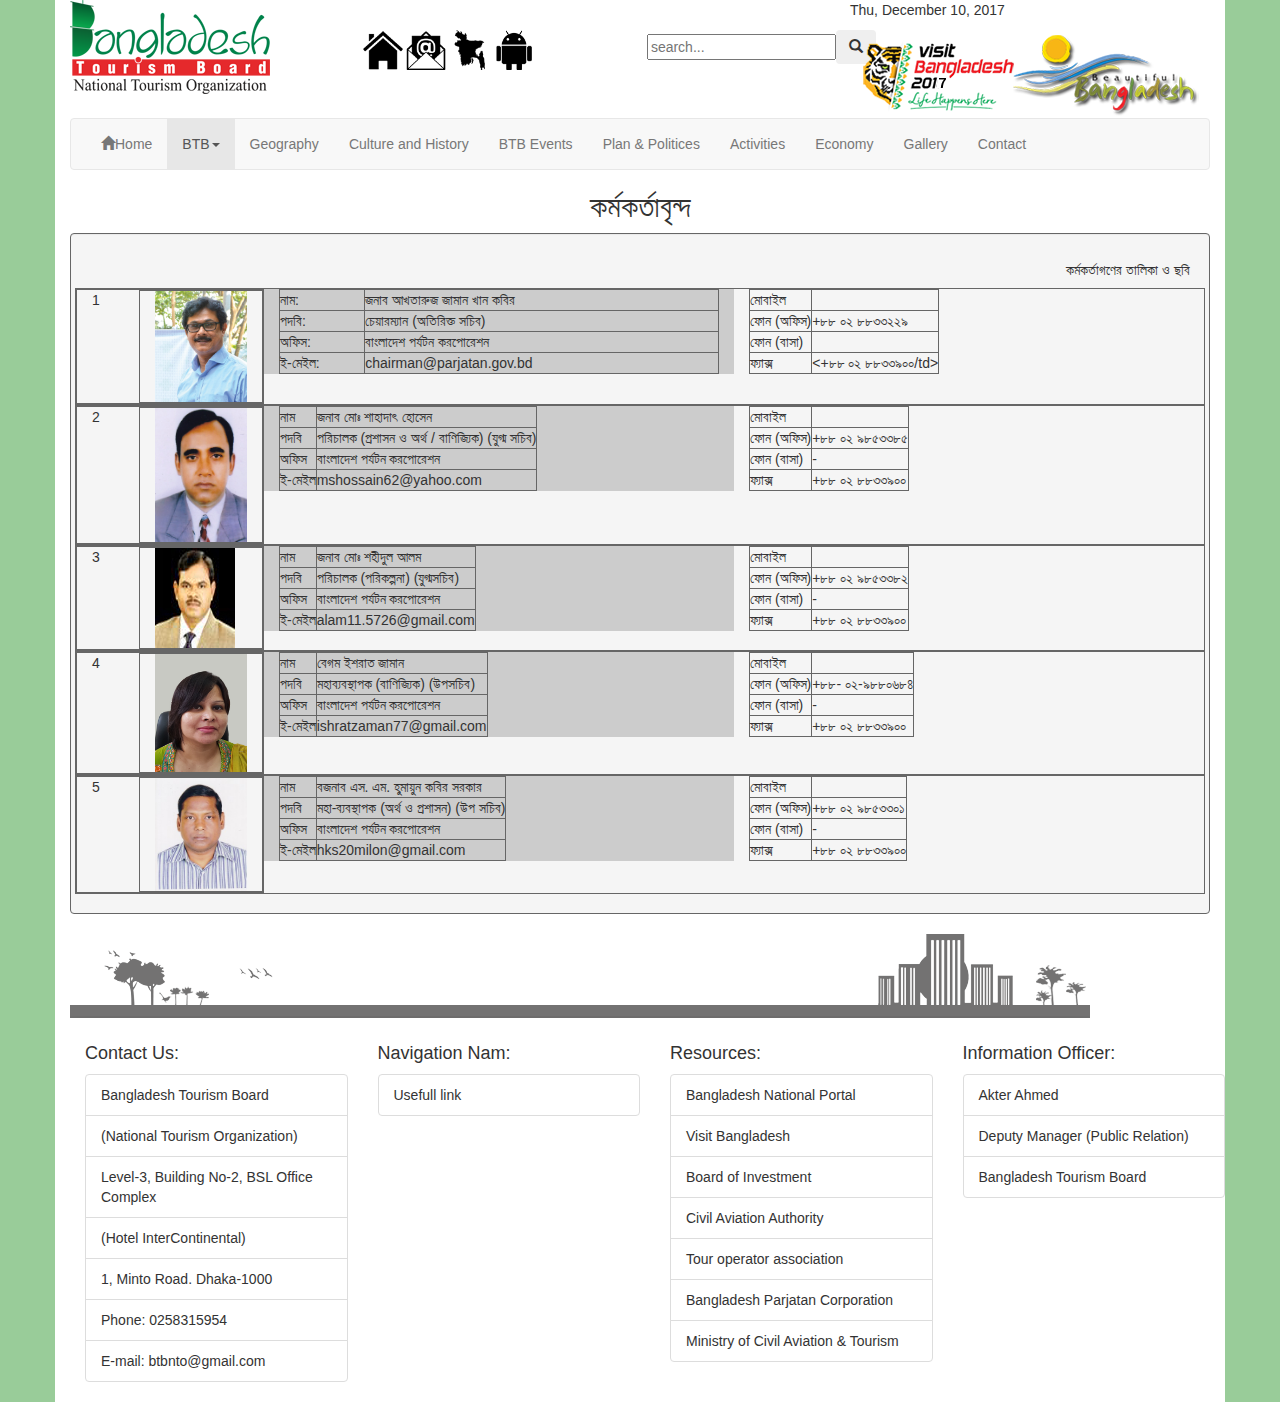
<file: otherstf.html>
<!doctype html>
<html>
<head>
<meta charset="utf-8">
<meta http-equiv="X-UA-Compatible" content="IE=edge">
<meta name="viewport" content="width=device-width, initial-scale=1">
<meta name="author" content="Rakib Ahmed">
<link rel="stylesheet" href="css/bootstrap.min.css">
<link rel="stylesheet" href="css/style.css">
<link rel="shortcut icon" href="images/title_logo.png" type="image/x-icon" />
<title>Staff of Bangladesh Tourism Board</title>
</head>

<body>
<div class="container ck">
	<div class="row">
        <div class="col-sm-3">
            <img class="img-responsive" src="images/title_logo.png">
        </div>
        <div class="col-sm-5" style="margin-top:30px;">
            <div class="row">
            	<div class="col-sm-7">
                    <img class="logo" src="images/h_home.png">
                    <img class="logo" src="images/h_email.png">
                    <img class="logo" src="images/h_bangladesh.png">
                    <img class="logo" src="images/h_android.png">
                </div>
                <div class="col-sm-5">
                    <form>
                    <table>
                    <tr>
                    <td><input type="text" placeholder="search..."></td>
                    <td><button class="btn btn-group-sm"><span class="glyphicon glyphicon-search"></span></button></td>
                    </tr>
                    </table>
                    </form>
                </div>
            </div>  
        </div>
        <div class="col-sm-4">
        	 <p>Thu, December 10, 2017</p>
             <img class="img-responsive" src="images/title_side2.png"> 
        </div>
    </div>
    <nav class="navbar navbar-default">
    <button type="button" class="navbar-toggle" data-toggle="collapse" data-target="#myNavbar">
        <span class="icon-bar"></span>
        <span class="icon-bar"></span>
        <span class="icon-bar"></span> 
      </button>
      <div class="container-fluid collapse navbar-collapse" id="myNavbar">
        <ul class="nav navbar-nav">
          <li><a href="index.html"><span class="glyphicon glyphicon-home"></span>Home</a></li>
          <li class="active dropdown"><a class="dropdown-toggle" data-toggle="dropdown" href="btbceo.html">BTB<span class="caret"></span></a>
          	<ul class="dropdown-menu">
            	<li><a href="btbceo.html">CEO</a></li>
                <li><a href="otherstf.html">OTHER STAFFS</a></li>
            </ul>
          </li>
		  <li><a href="geography.html">Geography</a></li>
		  <li><a href="culture_history.html">Culture and History</a></li>
          <li><a href="#">BTB Events</a></li>
          <li><a href="#">Plan & Politices</a></li>
          <li><a href="#">Activities</a></li>
          <li><a href="#">Economy</a></li>
          <li><a href="gallery.html">Gallery</a></li>
          <li><a href="contact.html">Contact</a></li>
        </ul>
      </div>
    </nav>
    <div>
        <h2 class="text-center">কর্মকর্তাবৃন্দ</h2>
     </div>
    <div class="stf container-fluid well">
    	<h5 class="text-right">কর্মকর্তাগণের তালিকা ও ছবি</h5>
    	<div class="row stf">
        	<div class="col-sm-2">
            	<div class="row stf">
                	<div class="col-sm-4" style="height:100%">
                    	1
                    </div>
                    <div class="col-sm-8 stf">
                    	<img class="img-responsive" src="images/stf_img/Chairman Picture.jpg">
                    </div>
                </div>
            </div>
            <div class="col-sm-5 stfclr">
            	<table class="stf" style="width:100%; height:100%">
                	<tr class="stf">
                    	<td class="stf">নাম:</td>
                        <td class="stf">জনাব আখতারুজ জামান খান কবির</td>
                    </tr>
                    <tr class="stf">
                    	<td class="stf">পদবি:</td>
                        <td class="stf">চেয়ারম্যান (অতিরিক্ত সচিব)</td>
                    </tr>
                    <tr class="stf">
                    	<td class="stf">অফিস:</td>
                        <td class="stf">বাংলাদেশ পর্যটন করপোরেশন</td>
                    </tr>
                    <tr class="stf">
                    	<td class="stf">ই-মেইল:</td>
                        <td class="stf">chairman@parjatan.gov.bd</td>
                    </tr>
                </table>
            </div>
            <div class="col-sm-5">
            <table class="stf">
                <tr class="stf">
                   <td  class="stf">মোবাইল</td><td class="stf"></td>
                </tr>
                <tr class="stf">
                  <td class="stf">ফোন (অফিস)</td><td class="stf">+৮৮ ০২ ৮৮৩৩২২৯</td>
                </tr>
                <tr class="stf">
                   <td class="stf">ফোন (বাসা)</td><td class="stf"></td>
                </tr>
                <tr>
                   <td class="stf">ফ্যাক্স</td><td class="stf"><+৮৮ ০২ ৮৮৩৩৯০০/td>
                </tr>
             </table>
            </div>
        </div>
        <div class="row stf">
        	<div class="col-sm-2">
            	<div class="row stf">
                	<div class="col-sm-4" style="height:100%">
                    	2
                    </div>
                    <div class="col-sm-8 stf">
                    	<img class="img-responsive" src="images/stf_img/st1.gif">
                    </div>
                </div>
            </div>
            <div class="col-sm-5 stfclr">
            	<table class="stf">
                	<tr class="stf">
                       <td class="stf">নাম</td><td class="stf">জনাব মোঃ শাহাদাৎ হোসেন</td>
                    </tr>
                    <tr>
                       <td class="stf">পদবি</td><td class="stf">পরিচালক (প্রশাসন ও অর্থ / বাণিজ্যিক) (যুগ্ম সচিব)</td>
                    </tr>
                    <tr class="stf">
                      <td class="stf">অফিস</td><td class="stf">বাংলাদেশ পর্যটন করপোরেশন </td>
                    </tr>
                    <tr class="stf">
                      <td class="stf">ই-মেইল</td><td class="stf">mshossain62@yahoo.com</td>
                    </tr>                            
            	</table>
            </div>
            <div class="col-sm-5">
            	<table class="stf">
                	<tr class="stf">
                       <td class="stf">মোবাইল</td><td class="stf"></td>
                    </tr>
                    <tr>
                      <td class="stf">ফোন (অফিস)</td><td class="stf">+৮৮ ০২ ৯৮৫৩৩৮৫</td>
                    </tr>
                    <tr class="stf">
                      <td class="stf">ফোন (বাসা)</td><td class="stf">-</td>
                    </tr>
                    <tr class="stf">
                     <td class="stf">ফ্যাক্স</td><td class="stf">+৮৮ ০২ ৮৮৩৩৯০০</td>
                    </tr>
             	</table>
            </div>            
    	</div>
         <div class="row stf">
        	<div class="col-sm-2">
            	<div class="row stf">
                	<div class="col-sm-4" style="height:100%">
                    	3
                    </div>
                    <div class="col-sm-8 stf">
                    	<img class="img-responsive" src="images/stf_img/st2.jpg">
                    </div>
                </div>
            </div>
            <div class="col-sm-5 stfclr">
            	<table class="stf">
                	<tr class="stf">
                       <td class="stf">নাম</td><td class="stf">জনাব মোঃ শহীদুল আলম</td>
                    </tr>
                    <tr>
                       <td class="stf">পদবি</td><td class="stf">পরিচালক (পরিকল্পনা) (যুগ্মসচিব)</td>
                    </tr>
                    <tr class="stf">
                      <td class="stf">অফিস</td><td class="stf">বাংলাদেশ পর্যটন করপোরেশন </td>
                    </tr>
                    <tr class="stf">
                      <td class="stf">ই-মেইল</td><td class="stf">alam11.5726@gmail.com</td>
                    </tr>                            
            	</table>
            </div>
            <div class="col-sm-5">
            	<table class="stf">
                	<tr class="stf">
                       <td class="stf">মোবাইল</td><td class="stf"></td>
                    </tr>
                    <tr>
                      <td class="stf">ফোন (অফিস)</td><td class="stf">+৮৮ ০২ ৯৮৫৩৩৮২</td>
                    </tr>
                    <tr class="stf">
                      <td class="stf">ফোন (বাসা)</td><td class="stf">-</td>
                    </tr>
                    <tr class="stf">
                     <td class="stf">ফ্যাক্স</td><td class="stf">+৮৮ ০২ ৮৮৩৩৯০০</td>
                    </tr>
             	</table>
            </div>            
    	</div>
        <div class="row stf">
        	<div class="col-sm-2">
            	<div class="row stf">
                	<div class="col-sm-4" style="height:100%">
                    	4
                    </div>
                    <div class="col-sm-8 stf">
                    	<img class="img-responsive" src="images/stf_img/st3.jpg">
                    </div>
                </div>
            </div>
            <div class="col-sm-5 stfclr">
            	<table class="stf">
                	<tr class="stf">
                       <td class="stf">নাম</td><td class="stf">বেগম ইশরাত জামান</td>
                    </tr>
                    <tr>
                       <td class="stf">পদবি</td><td class="stf">মহাব্যবস্থাপক (বাণিজ্যিক) (উপসচিব)</td>
                    </tr>
                    <tr class="stf">
                      <td class="stf">অফিস</td><td class="stf">বাংলাদেশ পর্যটন করপোরেশন </td>
                    </tr>
                    <tr class="stf">
                      <td class="stf">ই-মেইল</td><td class="stf">ishratzaman77@gmail.com</td>
                    </tr>                            
            	</table>
            </div>
            <div class="col-sm-5">
            	<table class="stf">
                	<tr class="stf">
                       <td class="stf">মোবাইল</td><td class="stf"></td>
                    </tr>
                    <tr>
                      <td class="stf">ফোন (অফিস)</td><td class="stf">+৮৮- ০২-৯৮৮০৬৮৪</td>
                    </tr>
                    <tr class="stf">
                      <td class="stf">ফোন (বাসা)</td><td class="stf">-</td>
                    </tr>
                    <tr class="stf">
                     <td class="stf">ফ্যাক্স</td><td class="stf">+৮৮ ০২ ৮৮৩৩৯০০</td>
                    </tr>
             	</table>
            </div>            
    	</div>
         <div class="row stf">
        	<div class="col-sm-2">
            	<div class="row stf">
                	<div class="col-sm-4" style="height:100%">
                    	5
                    </div>
                    <div class="col-sm-8 stf">
                    	<img class="img-responsive" src="images/stf_img/st5.jpg">
                    </div>
                </div>
            </div>
            <div class="col-sm-5 stfclr">
            	<table class="stf">
                	<tr class="stf">
                       <td class="stf">নাম</td><td class="stf">বজনাব এস. এম. হুমায়ুন কবির সরকার</td>
                    </tr>
                    <tr>
                       <td class="stf">পদবি</td><td class="stf">মহা-ব্যবস্থাপক (অর্থ ও প্রশাসন) (উপ সচিব)</td>
                    </tr>
                    <tr class="stf">
                      <td class="stf">অফিস</td><td class="stf">বাংলাদেশ পর্যটন করপোরেশন </td>
                    </tr>
                    <tr class="stf">
                      <td class="stf">ই-মেইল</td><td class="stf">hks20milon@gmail.com</td>
                    </tr>                            
            	</table>
            </div>
            <div class="col-sm-5">
            	<table class="stf">
                	<tr class="stf">
                       <td class="stf">মোবাইল</td><td class="stf"></td>
                    </tr>
                    <tr>
                      <td class="stf">ফোন (অফিস)</td><td class="stf">+৮৮ ০২ ৯৮৫৩৩০১</td>
                    </tr>
                    <tr class="stf">
                      <td class="stf">ফোন (বাসা)</td><td class="stf">-</td>
                    </tr>
                    <tr class="stf">
                     <td class="stf">ফ্যাক্স</td><td class="stf">+৮৮ ০২ ৮৮৩৩৯০০</td>
                    </tr>
             	</table>
            </div>            
    	</div>           	
    </div>
    <div class="stfot">
    	
    </div>
     <div class="container">
    	<div class="row">
        	<div class="col-sm-3">
            	<h4 class="caption">Contact Us:</h4>
                <ul class="list-group">
                	<li class="list-group-item">Bangladesh Tourism Board</li>
                    <li class="list-group-item">(National Tourism Organization)</li>
                    <li class="list-group-item">Level-3, Building No-2, BSL Office Complex</li>
                    <li class="list-group-item">(Hotel InterContinental)</li>
                    <li class="list-group-item">1, Minto Road. Dhaka-1000</li>
                    <li class="list-group-item">Phone: 0258315954</li>
                    <li class="list-group-item">E-mail: btbnto@gmail.com</li>
                </ul>
            </div>
            <div class="col-sm-3">
            	<h4 class="caption">Navigation Nam:</h4>
                <ul class="list-group">
                	<li class="list-group-item">Usefull link</li>
                </ul>
            </div>
            <div class="col-sm-3">
            	<h4 class="caption">Resources:</h4>
                <ul class="list-group">
                	<li class="list-group-item">Bangladesh National Portal</li>
                    <li class="list-group-item">Visit Bangladesh</li>
                    <li class="list-group-item">Board of Investment</li>
                    <li class="list-group-item">Civil Aviation Authority</li>
                    <li class="list-group-item">Tour operator association</li>
                    <li class="list-group-item">Bangladesh Parjatan Corporation</li>
                    <li class="list-group-item">Ministry of Civil Aviation & Tourism</li>
                </ul>
            </div>
            <div class="col-sm-3">
            	<h4 class="caption">Information Officer:</h4>
                <ul class="list-group">
                	<li class="list-group-item">Akter Ahmed</li>
                    <li class="list-group-item">Deputy Manager (Public Relation)</li>
                    <li class="list-group-item">Bangladesh Tourism Board</li>
                </ul>
        	</div>
        </div>
    </div>
</div>
<script src="js/jquery-3.2.1.min.js"></script>
<script src="js/bootstrap.min.js"></script>
</body>
</html>
</file>
<file: css/style.css>
@charset "utf-8";
/* CSS Document */
body{ background-color:#9C9;}
.ck{ background-color:#FFF; }
.lgdv{ width: 42.333%;}
.logo{ height:40px; width:40px;}
.dblaffotr{ margin-bottom: 0px;}
.aftfooter{ border:#000 1px solid; padding:15px 70px 20px 100px; margin:10px; width: 31.333%;}
.aftrftr{ background-color:#C2DDF3;}
.aftfooter:hover{ opacity:0.5; font-size:150%; background-color:#FCC; display:block;}
.stf{ border:1px #666666 solid;}
.stfclr{ background-color:#CCC;}
.stfot{ background-image:url(../images/stf_img/footer_top_bg.png); background-repeat:no-repeat; height:100px;}
.repls{ margin-bottom: -10px; background-image:url(../images/cult_hstry/Untitled-1.jpg); background-position:100%;}
audio{ max-width:280px;}
</file>
